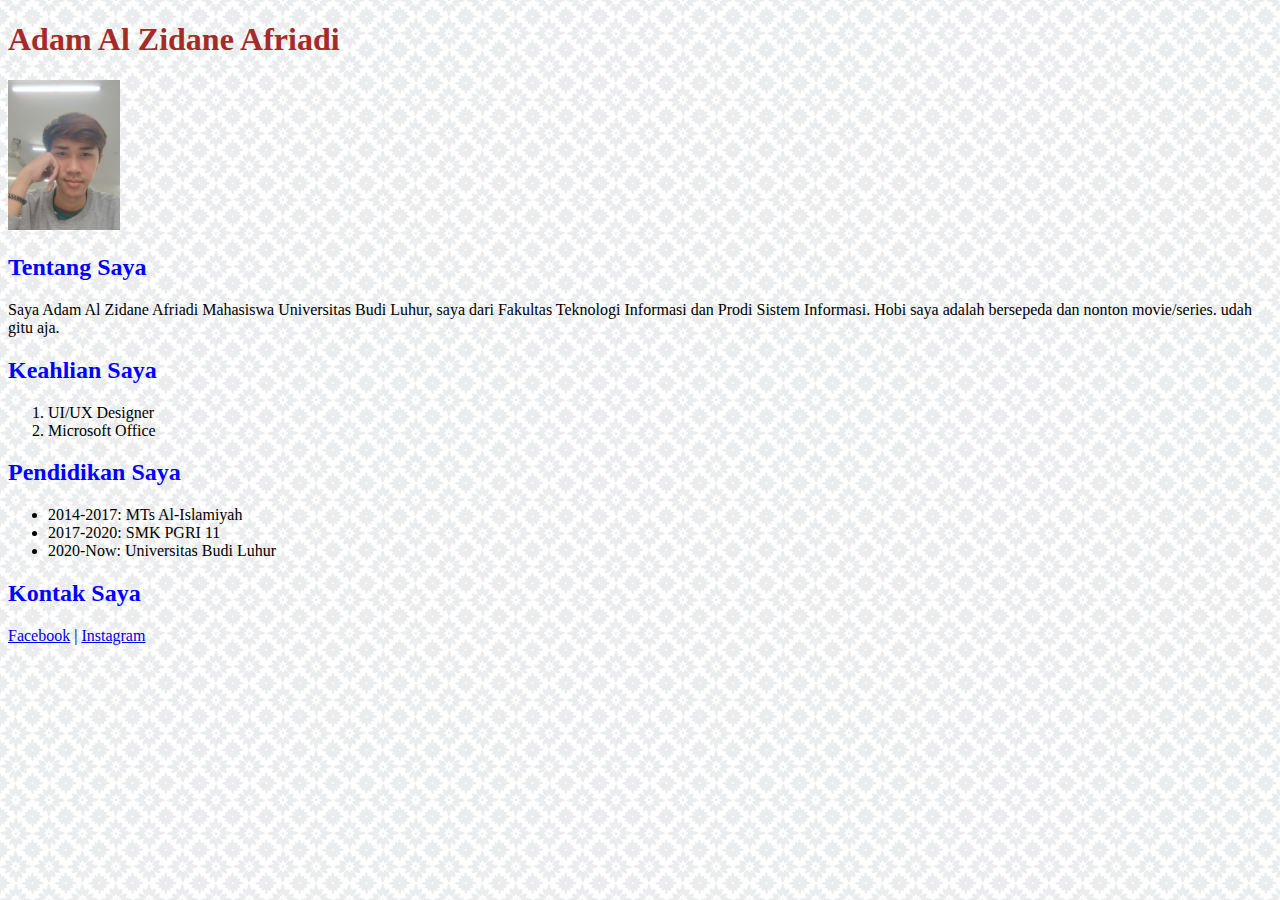
<file: bio.html>
<!DOCTYPE html>
<html lang="en">
<head>
    <meta charset="UTF-8">
    <meta http-equiv="X-UA-Compatible" content="IE=edge">
    <meta name="viewport" content="width=device-width, initial-scale=1.0">
    <title>My Bio</title>
    <link rel="stylesheet" href="style.css">
</head>
<body>
    <h1>Adam Al Zidane Afriadi</h1>
    <img src="mee.jpg" height="150"/>
    <h2>Tentang Saya</h2>
    <p>Saya Adam Al Zidane Afriadi Mahasiswa Universitas Budi Luhur, saya dari Fakultas Teknologi Informasi dan Prodi Sistem Informasi.
        Hobi saya adalah bersepeda dan nonton movie/series. udah gitu aja.</p>
    <h2>Keahlian Saya</h2>
    <ol>
        <li>UI/UX Designer</li>
        <li>Microsoft Office</li>
    </ol>
    <h2>Pendidikan Saya</h2>
    <ul>
        <li>2014-2017: MTs Al-Islamiyah</li>
        <li>2017-2020: SMK PGRI 11</li>
        <li>2020-Now: Universitas Budi Luhur</li>
    </ul>
    <h2>Kontak Saya</h2>
    <a href="https://www.facebook.com/adam.alzidane?mibextid=ZbWKwL">Facebook</a> |
    <a href="https://www.instagram.com/alzdneadam">Instagram</a>
</body>
</html>
</file>
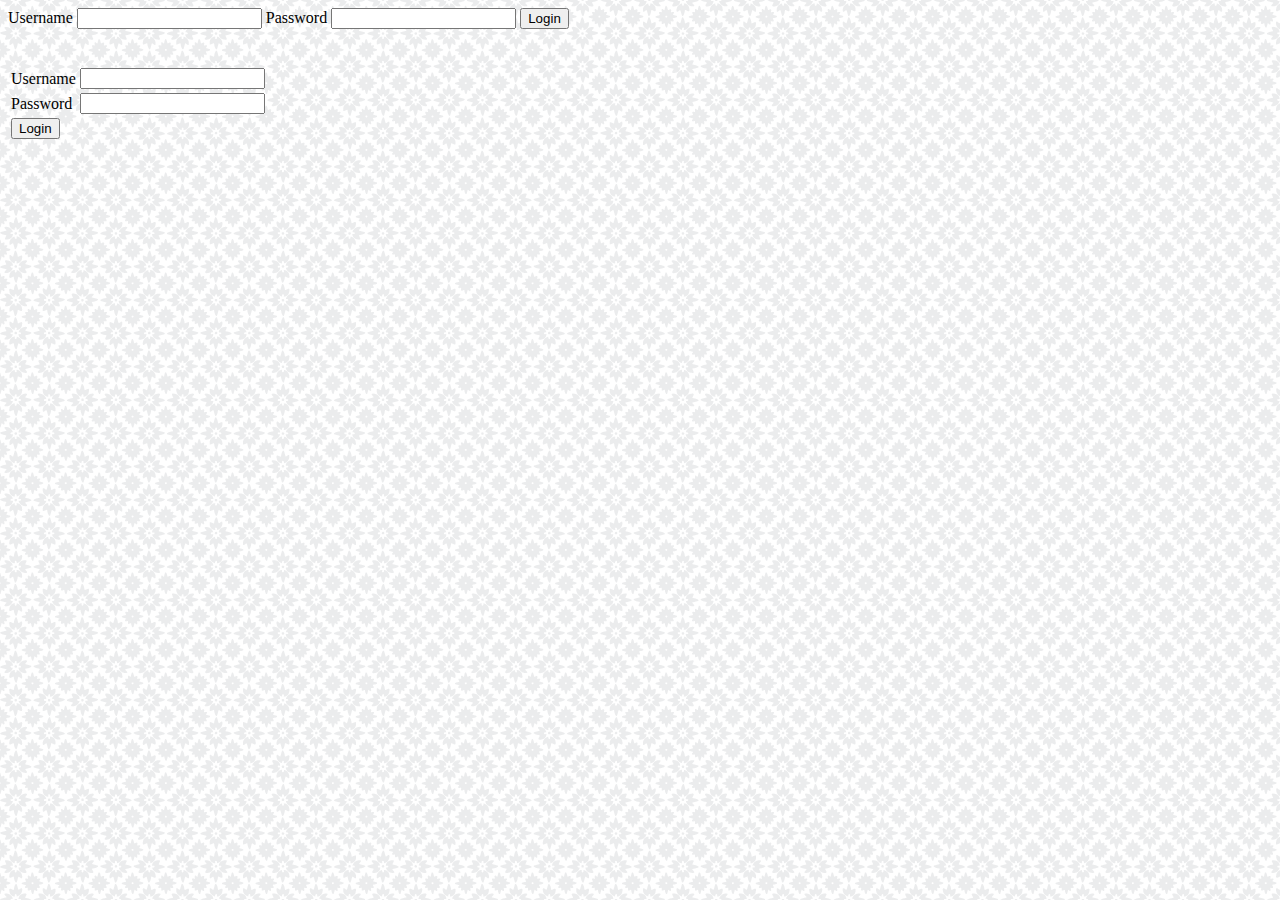
<file: form.html>
<!DOCTYPE html>
<html lang="en">
<head>
    <meta charset="UTF-8">
    <meta http-equiv="X-UA-Compatible" content="IE=edge">
    <meta name="viewport" content="width=device-width, initial-scale=1.0">
    <title>Document</title>
    <link rel="stylesheet" href="./style.css"/>
</head>
<body>
    <form>
        <label class="brown-sugar">Username</label>
        <input type="text">
        <label>Password</label>
        <input type="password">
        <input type="submit" value="Login">
    </form>
    <br>
    <br>
    <table id="table-yuk">
        <tr>
            <td><label>Username</label></td>
            <td><input type="text"></td>
        </tr>
        <tr>
            <td><label>Password</label></td>
            <td><input type="password"></td>
        </tr>
        <tr>
            <td colspan="2"><input type="submit" value="Login"></td>
        </tr>
    </table>
</body>
</html>
</file>
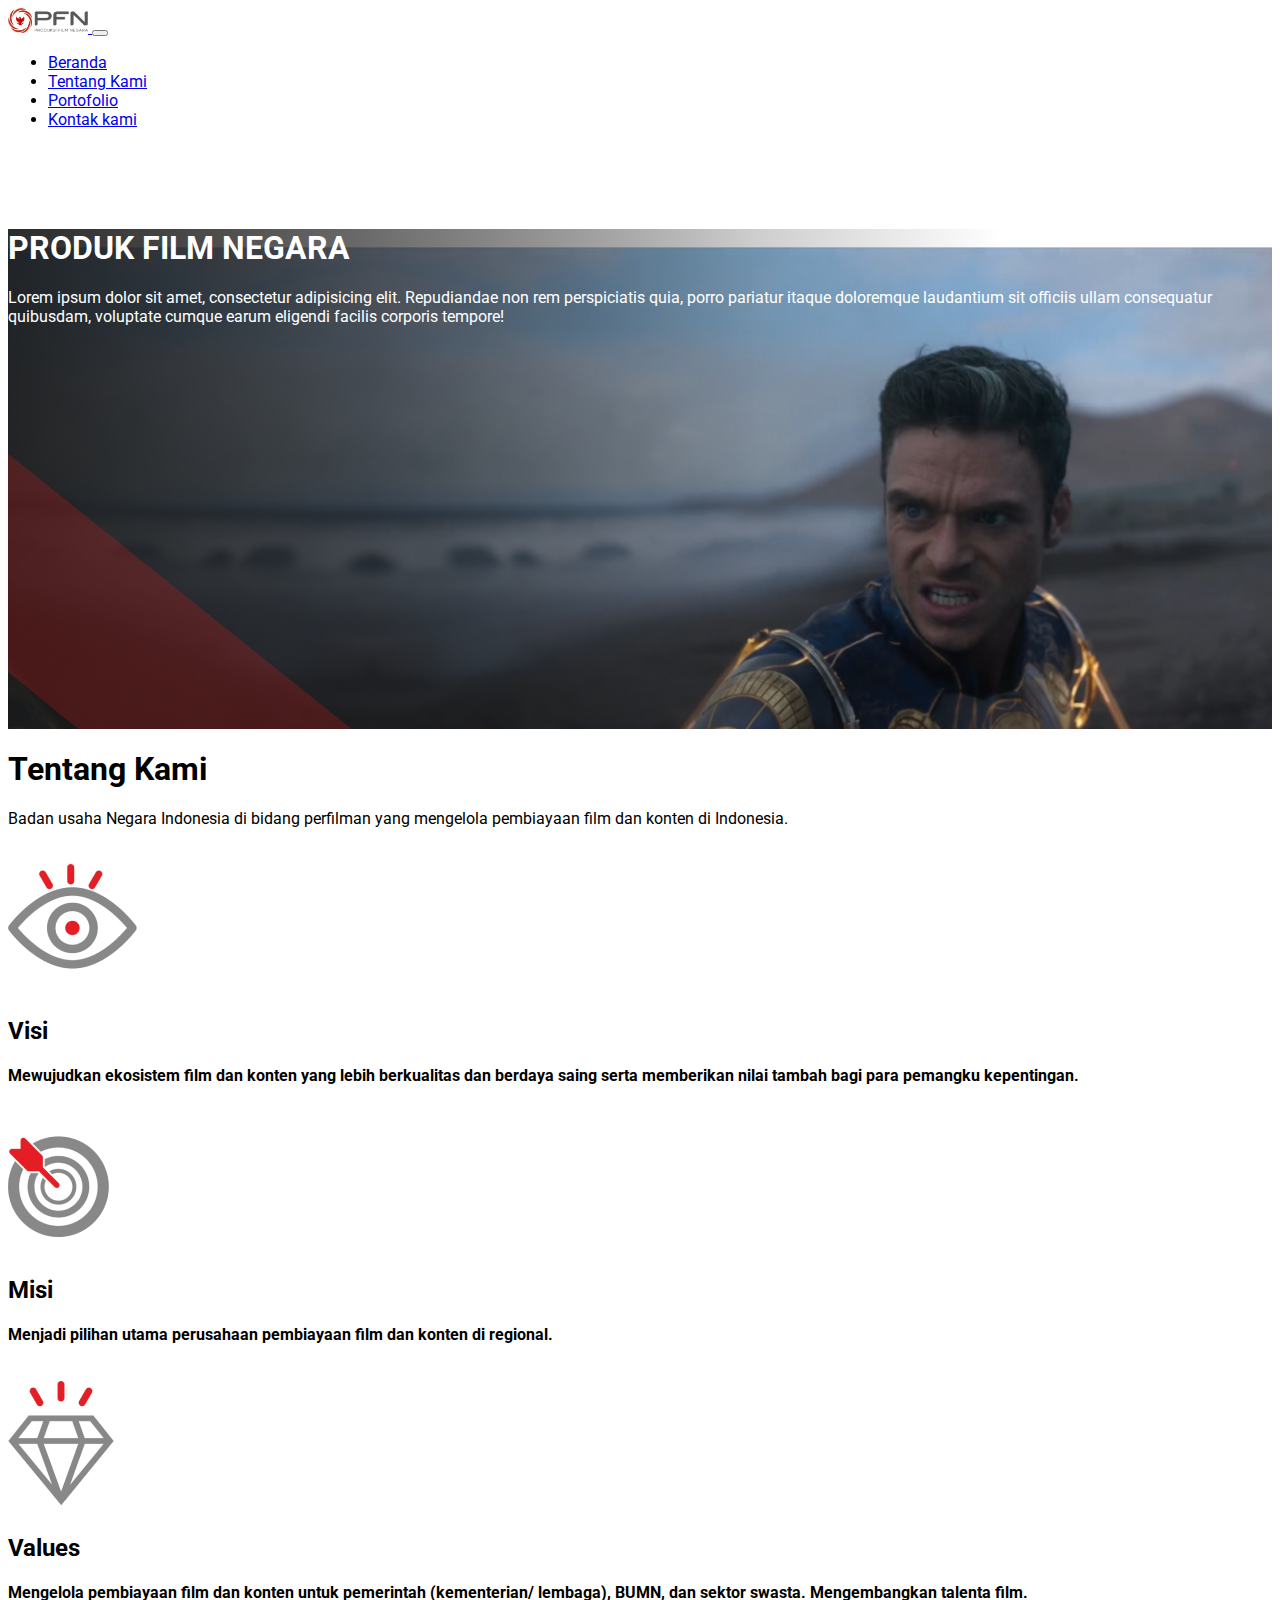
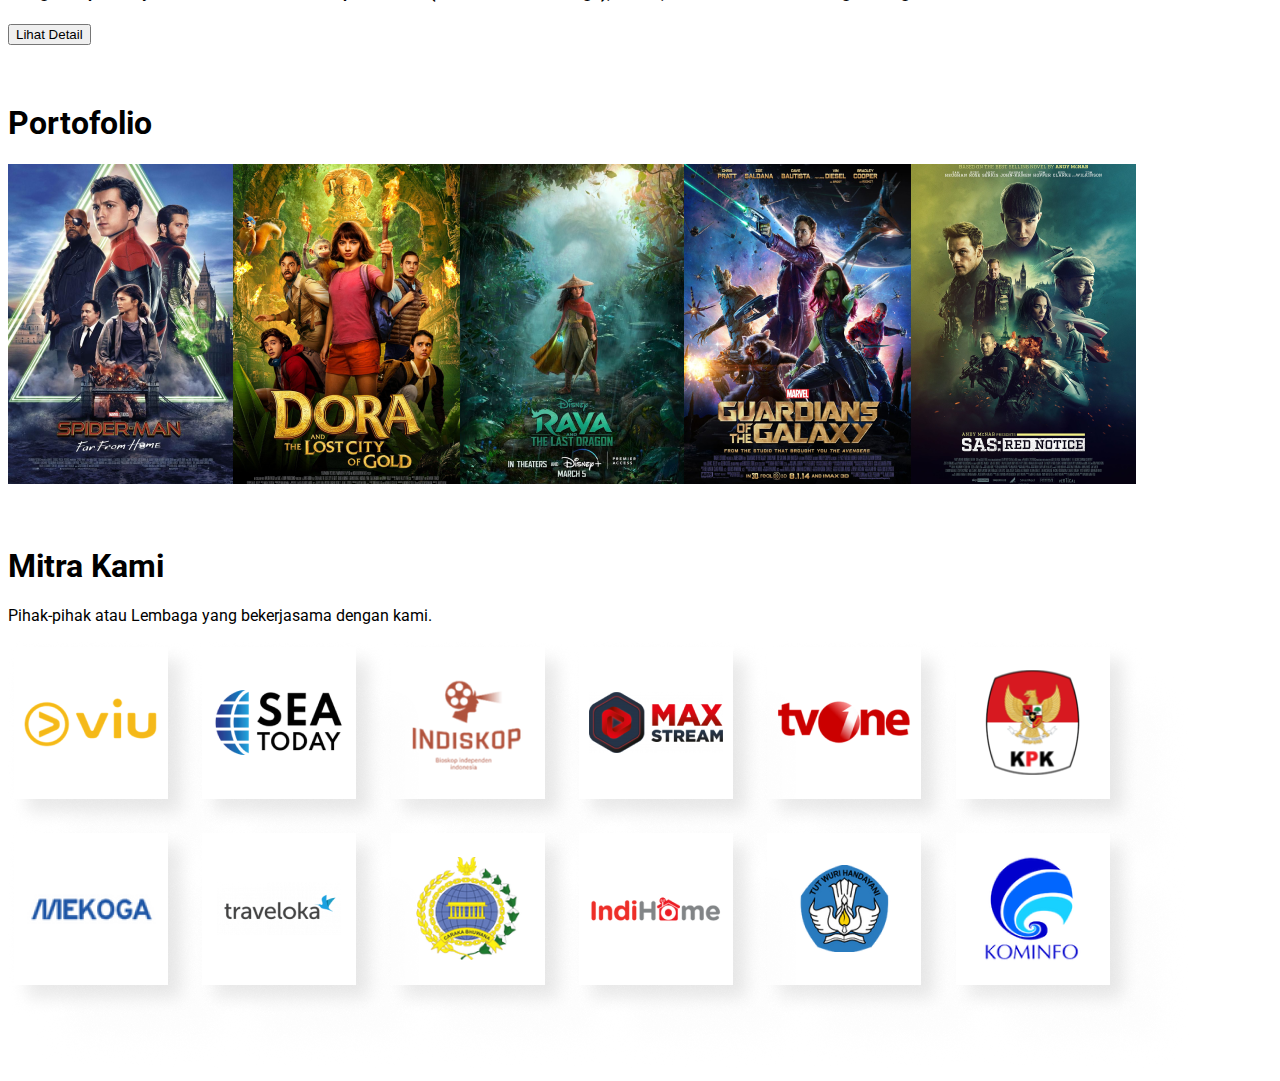
<file: Project SEAL/Progress1.html>
<!doctype html>
<html lang="en">
  <head>
    <meta charset="utf-8">
    <meta name="viewport" content="width=device-width, initial-scale=1">
    <title>Bootstrap demo</title>
    <link href="https://cdn.jsdelivr.net/npm/bootstrap@5.3.0/dist/css/bootstrap.min.css" rel="stylesheet" integrity="sha384-9ndCyUaIbzAi2FUVXJi0CjmCapSmO7SnpJef0486qhLnuZ2cdeRhO02iuK6FUUVM" crossorigin="anonymous">
    <link rel="stylesheet" href="sstyle.css">
    <link rel="icon" href="logo.jpg"
  </head>
  <body>
    <div class="container">
    <nav class="navbar navbar-expand-lg bg-body">
        <div class="container-fluid">
          <a class="navbar-brand" href="#">
            <img src="Assets/logo.jpg" alt=""  width="80">
          </a>
          <button class="navbar-toggler" type="button" data-bs-toggle="collapse" data-bs-target="#navbarNav" aria-controls="navbarNav" aria-expanded="false" aria-label="Toggle navigation">
            <span class="navbar-toggler-icon"></span>
          </button>
          <div class="collapse navbar-collapse" id="navbarNav">
            <ul class="navbar-nav ms-auto mb-2 mb-lg-0">
              <li class="nav-item">
                <a class="nav-link active" aria-current="page" href="beranda">Beranda</a>
              </li>
              <li class="nav-item">
                <a class="nav-link" href="file:///C:/xampp/htdocs/WEBDASAR/Project%20SEAL/ProgressAbout.html">Tentang Kami</a>
              </li>
              <li class="nav-item">
                <a class="nav-link" href="portofolio">Portofolio</a>
              </li>
              <li class="nav-item">
                <a class="nav-link" href="kontak kami">Kontak kami</a>
              </li>
            </ul>
          </div>
        </div>
        </div>
      </nav>
      <section id="hero-section">
      <div class="container">
        <div class="row">
          <div class="col-md-6">
            <h1>PRODUK FILM NEGARA</h1>
            <p>Lorem ipsum dolor sit amet, consectetur adipisicing elit. Repudiandae non rem perspiciatis quia, porro pariatur itaque doloremque laudantium sit officiis ullam consequatur quibusdam, voluptate cumque earum eligendi facilis corporis tempore!</p>
          </div>
        </div>
      </div>
      </section>
      <section id="text-section">
      <h1 class="-6 py-3 fw-bold text-center">Tentang Kami</h1>
      <p class="text-center">Badan usaha Negara Indonesia di bidang perfilman yang mengelola pembiayaan film dan konten di Indonesia.</p>
      </section>
      
      <section id="about">
        <div class="container">
          <div class="row text-center">
            <h2 class="display-6 fw-bold"></h2>
            <div class="row text-center mt-5">
              <div class="col-md-4">
                <img src="Assets/misi.png" class="about" alt="">
                <h2 class="display-6 fw-bold">Visi</h2>
                <h4 class="mt-4">Mewujudkan ekosistem film dan konten yang lebih berkualitas dan berdaya saing serta memberikan nilai tambah bagi para pemangku kepentingan.</h4>
              </div>
              <div class="col-md-4">
                <img src="Assets/visi.png" class="about" alt="">
                <h2 class="display-6 fw-bold">Misi</h2>
                <h4 class="mt-4">Menjadi pilihan utama perusahaan pembiayaan film dan konten di regional.</h4>
              </div>
              <div class="col-md-4">
                <img src="Assets/value.png" class="about" alt="">
                <h2 class="display-6 fw-bold">Values</h2>
                <h4 class="mt-4">Mengelola pembiayaan film dan konten untuk pemerintah (kementerian/ lembaga), BUMN, dan sektor swasta.
                  Mengembangkan talenta film.</h4>
              </div>
            </div>
          </div>
        </div>
      </section>

      <div class="text-center">
      <button type="button" class="btn btn-danger btn-sm-5">Lihat Detail</button>
      </div>
      
      <br>
      <br>
      <h1 class="-6 py-3 fw-bold text-center">Portofolio</h1>

      <div class="text-center">
      <img src="Assets/porto.png" alt="">
    </div>

    <br>
    <br>
    <section id="text-section">
    <h1 class="-6 py-3 fw-bold text-center">Mitra Kami</h1>
      <p class="text-center">Pihak-pihak atau Lembaga yang bekerjasama dengan kami.</p>
    </section>

    <div class="text-center">
      <img src="Assets/mitra.png" alt="">
    </div>
      <script src="https://cdn.jsdelivr.net/npm/bootstrap@5.3.0/dist/js/bootstrap.bundle.min.js" integrity="sha384-geWF76RCwLtnZ8qwWowPQNguL3RmwHVBC9FhGdlKrxdiJJigb/j/68SIy3Te4Bkz" crossorigin="anonymous"></script>
    <script src="https://cdn.jsdelivr.net/npm/@popperjs/core@2.11.8/dist/umd/popper.min.js" integrity="sha384-I7E8VVD/ismYTF4hNIPjVp/Zjvgyol6VFvRkX/vR+Vc4jQkC+hVqc2pM8ODewa9r" crossorigin="anonymous"></script>
    <script src="https://cdn.jsdelivr.net/npm/bootstrap@5.3.0/dist/js/bootstrap.min.js" integrity="sha384-fbbOQedDUMZZ5KreZpsbe1LCZPVmfTnH7ois6mU1QK+m14rQ1l2bGBq41eYeM/fS" crossorigin="anonymous"></script>
 </body>
</html>
</file>
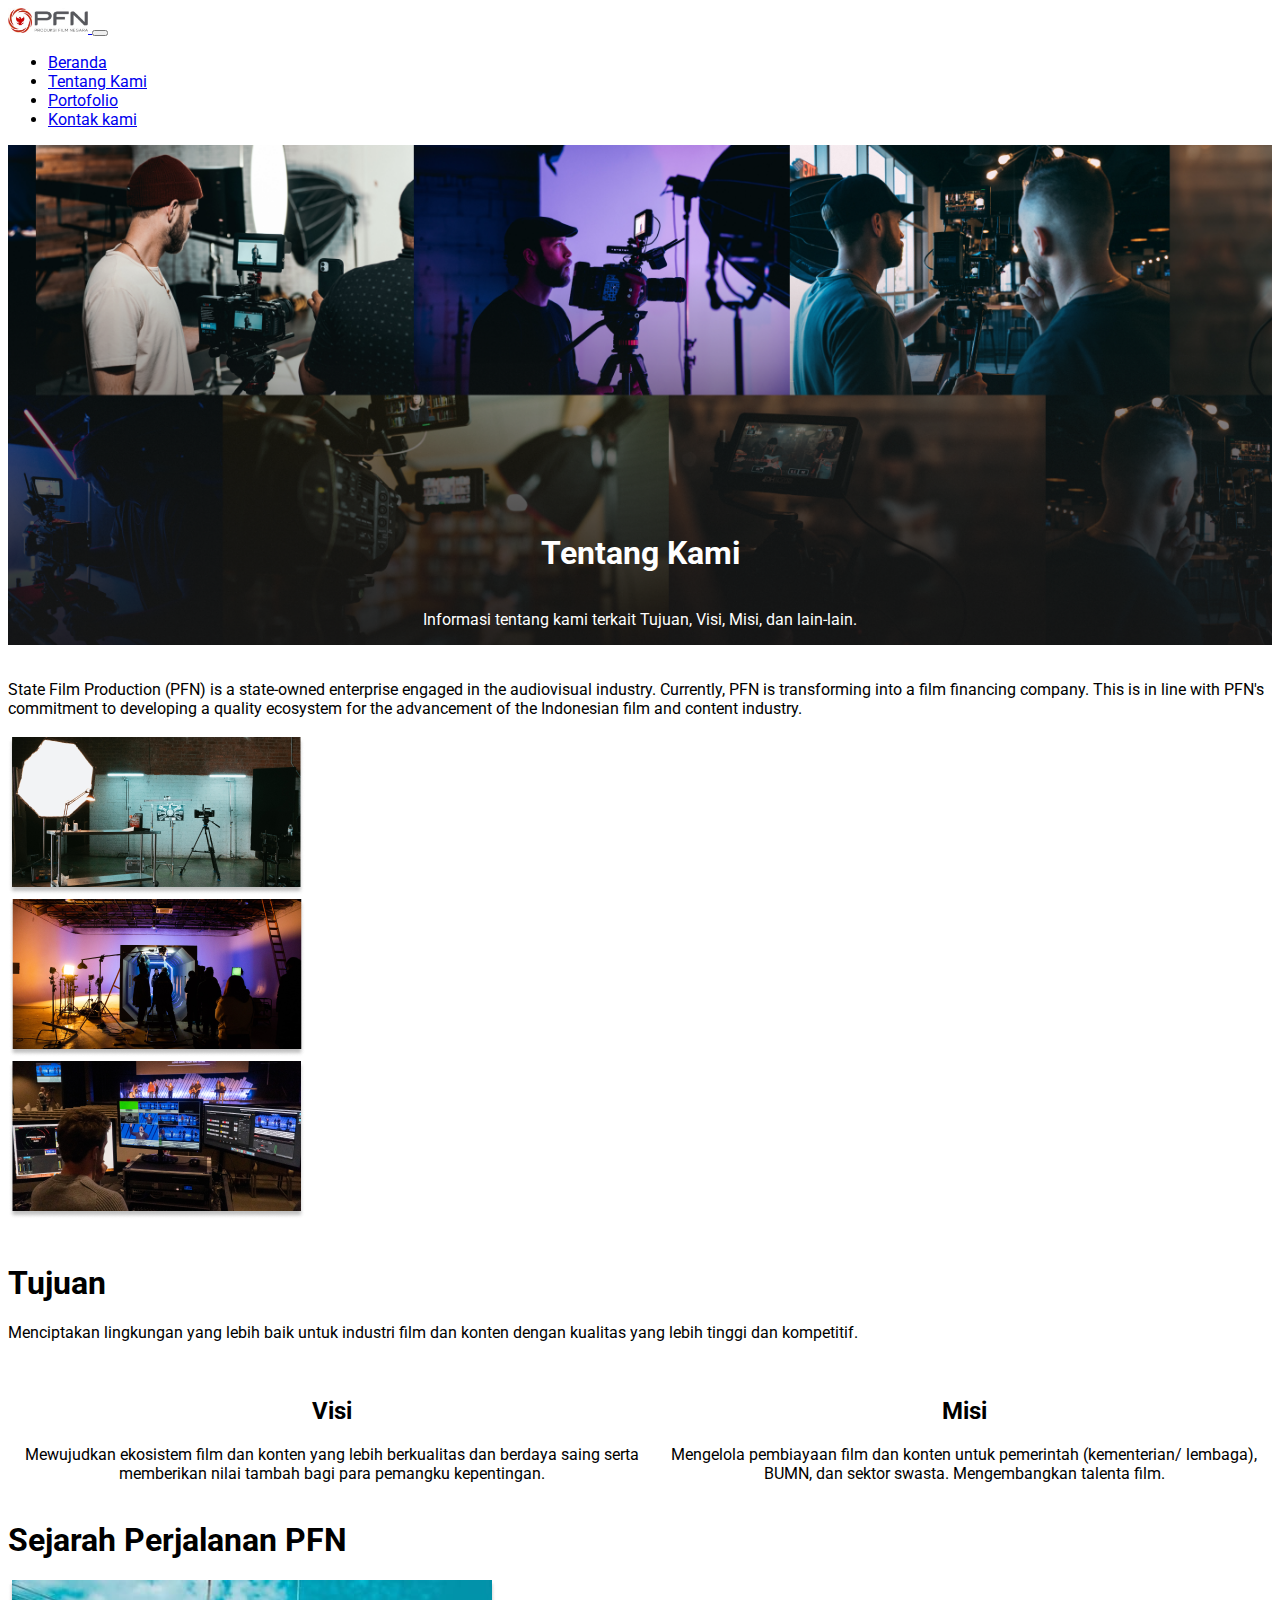
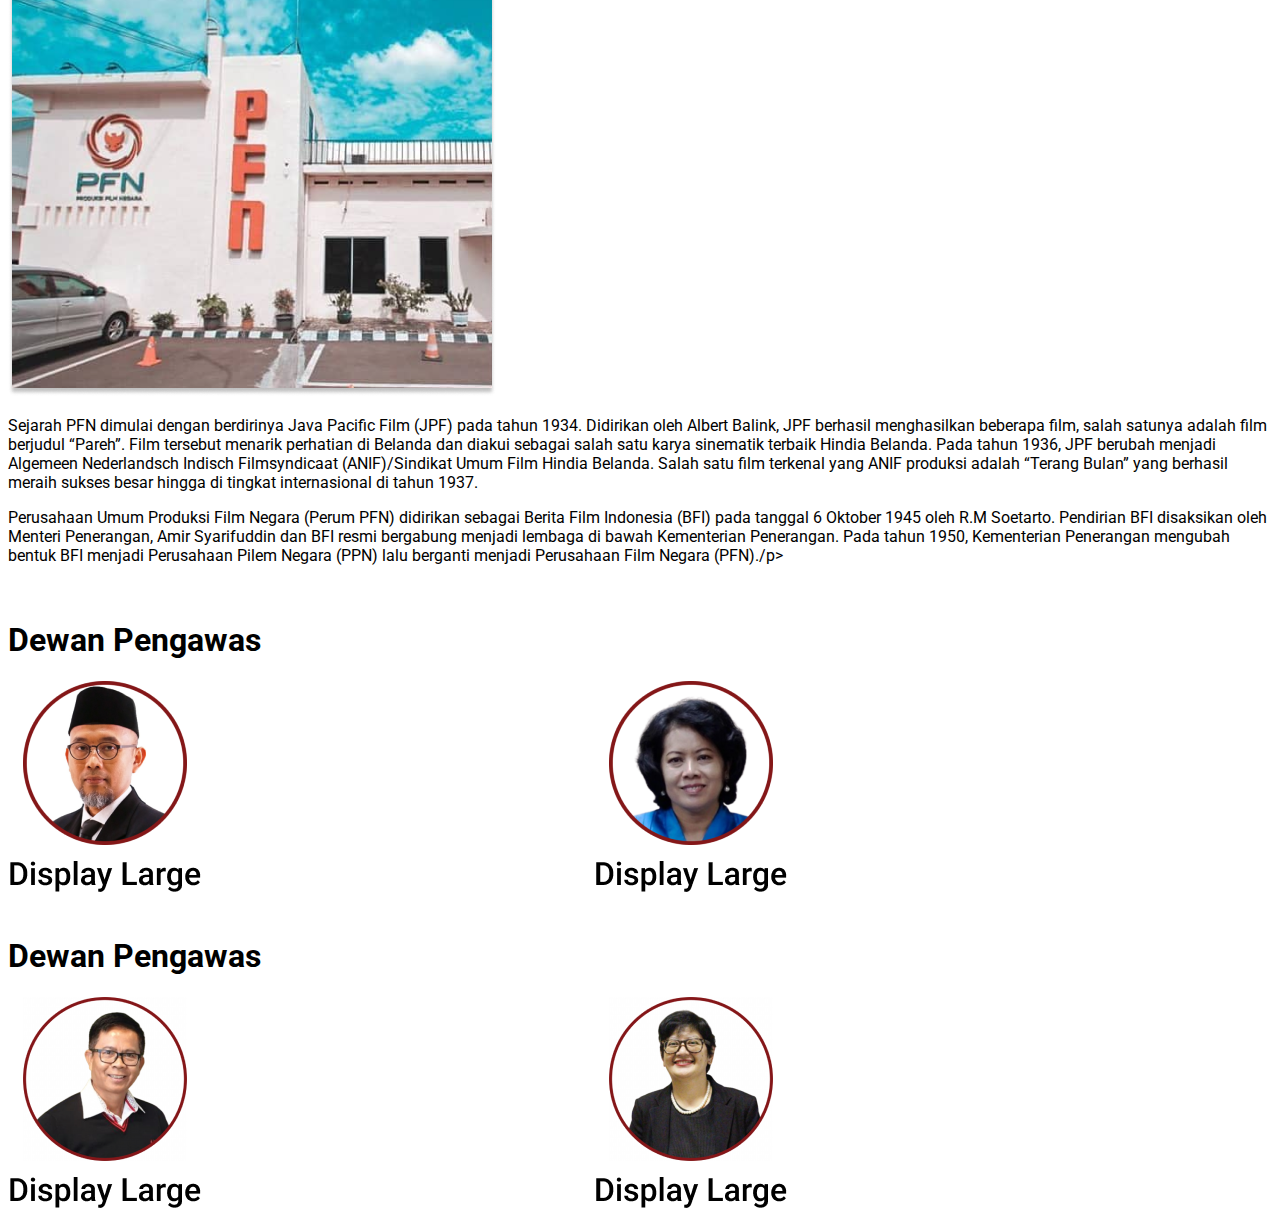
<file: Project SEAL/ProgressAbout.html>
<!doctype html>
<html lang="en">
  <head>
    <meta charset="utf-8">
    <meta name="viewport" content="width=device-width, initial-scale=1">
    <title>Bootstrap demo</title>
    <link href="https://cdn.jsdelivr.net/npm/bootstrap@5.3.0/dist/css/bootstrap.min.css" rel="stylesheet" integrity="sha384-9ndCyUaIbzAi2FUVXJi0CjmCapSmO7SnpJef0486qhLnuZ2cdeRhO02iuK6FUUVM" crossorigin="anonymous">
    <link rel="stylesheet" href="sstyle.css">
</head>
  <body>
    <div class="container">
        <nav class="navbar navbar-expand-lg bg-body">
            <div class="container-fluid">
              <a class="navbar-brand" href="#">
                <img src="Assets/logo.jpg" alt=""  width="80">
              </a>
              <button class="navbar-toggler" type="button" data-bs-toggle="collapse" data-bs-target="#navbarNav" aria-controls="navbarNav" aria-expanded="false" aria-label="Toggle navigation">
                <span class="navbar-toggler-icon"></span>
              </button>
              <div class="collapse navbar-collapse" id="navbarNav">
                <ul class="navbar-nav ms-auto mb-2 mb-lg-0">
                  <li class="nav-item">
                    <a class="nav-link"  href="file:///C:/xampp/htdocs/WEBDASAR/Project%20SEAL/Progress1.html">Beranda</a>
                  </li>
                  <li class="nav-item">
                    <a class="nav-link active" aria-current="page" href="tentang kami">Tentang Kami</a>
                  </li>
                  <li class="nav-item">
                    <a class="nav-link"  href="portofolio">Portofolio</a>
                  </li>
                  <li class="nav-item">
                    <a class="nav-link" href="kontak kami">Kontak kami</a>
                  </li>
                </ul>
              </div>
            </div>
            </div>
          </nav>
          <section id="hiro-section">
                <h1>Tentang Kami</h1>
                <p>Informasi tentang kami terkait Tujuan, Visi, Misi, dan lain-lain.</p>
            </section>
            
            <br>
            <section id="text-section">
              
              <p class="-6 py-3 text-center">State Film Production (PFN) is a state-owned enterprise engaged in the audiovisual industry. Currently, PFN is transforming into a film financing company. This is in line with PFN's commitment to developing a quality ecosystem for the advancement of the Indonesian film and content industry.</p>

            </section>

            <section id="about">
              <div class="container">
                <div class="row text-center">
                  <h2 class="display-6 fw-bold"></h2>
                  <div class="row text-center mt-5">
                    <div class="col-md-4">
                      <img src="Assets/about1.png" class="about" alt="">
                    </div>
                    <div class="col-md-4">
                      <img src="Assets/about2.png" class="about" alt="">
                    </div>
                    <div class="col-md-4">
                      <img src="Assets/about3.png" class="about" alt="">
                    </div>
                  </div>
                </div>
              </div>
            </section>

            <br>
            <section id="text-section">
              <h1 class="-6 py-3 fw-bold text-center">Tujuan</h1>
              <p class="text-center">Menciptakan lingkungan yang lebih baik untuk industri film dan konten dengan kualitas yang lebih tinggi dan kompetitif.</p>
            </section>
            
            <br>
            <section id="content-text">
              <div class="container">
                  <h2 class="display-6 fw-bold text-center">Visi</h2>
                    <p>Mewujudkan ekosistem film dan konten yang lebih berkualitas dan berdaya saing serta memberikan nilai tambah bagi para pemangku kepentingan.</p>
                    </div>
                    <div>
                    <h2 class="display-6 fw-bold text-center">Misi</h2>
                      <p>Mengelola pembiayaan film dan konten untuk pemerintah (kementerian/ lembaga), BUMN, dan sektor swasta.
                        Mengembangkan talenta film.</p>
                    </div>
            </section>

            
            
            <div id="about-text" class="px-4 py-5 my-6 text-center">
              <h1 class="fw-bold text-center">Sejarah Perjalanan PFN</h1>
            </div>
            <section id="about-text">
            <div class="container">
                <div class="row py-3">
                  <div class="col">
                    <img src="Assets/perjalanan.png">
                  </div>
                  <div class="col">
                    <p>Sejarah PFN dimulai dengan berdirinya Java Pacific Film (JPF) pada tahun 1934. Didirikan oleh Albert Balink, JPF berhasil menghasilkan beberapa film, salah satunya adalah film berjudul “Pareh”. Film tersebut menarik perhatian di Belanda dan diakui sebagai salah satu karya sinematik terbaik Hindia Belanda. Pada tahun 1936, JPF berubah menjadi Algemeen Nederlandsch Indisch Filmsyndicaat (ANIF)/Sindikat Umum Film Hindia Belanda. Salah satu film terkenal yang ANIF produksi adalah “Terang Bulan” yang berhasil meraih sukses besar hingga di tingkat internasional di tahun 1937. </p>
                  </div>
                </div>
              </div>
            </section>
            
            
              <section id="about-text">
                <div class="container">
                  <div class="row">
                    <div class="col">
                      <p>Perusahaan Umum Produksi Film Negara (Perum PFN) didirikan sebagai Berita Film Indonesia (BFI) pada tanggal 6 Oktober 1945 oleh R.M Soetarto. Pendirian BFI disaksikan oleh Menteri Penerangan, Amir Syarifuddin dan BFI resmi bergabung menjadi lembaga di bawah Kementerian Penerangan. Pada tahun 1950, Kementerian Penerangan mengubah bentuk BFI menjadi Perusahaan Pilem Negara (PPN) lalu berganti menjadi Perusahaan Film Negara (PFN)./p>
                    </div>
                  </div>
                </div>
                </section> 

                <br>
                <section id="text-section">
                  <h1 class="-6 py-3 fw-bold text-center">Dewan Pengawas</h1>
                  <div class="shadow p-3 mb-5 bg-body-tertiary rounded">
                    <div class="text-center">
                  <img src="Assets/dis1.png" alt="">
                    </div>
                  </div>
                 </section>

              <br>
                <section id="text-section">
                  <h1 class="-6 py-3 fw-bold text-center">Dewan Pengawas</h1>
                  <div class="shadow p-3 mb-5 bg-body-tertiary rounded">
                    <div class="text-center">
                  <img src="Assets/dis2.png" alt="">
                  </div>
                </div>
                 </section>
        
  

    <script src="https://cdn.jsdelivr.net/npm/bootstrap@5.3.0/dist/js/bootstrap.bundle.min.js" integrity="sha384-geWF76RCwLtnZ8qwWowPQNguL3RmwHVBC9FhGdlKrxdiJJigb/j/68SIy3Te4Bkz" crossorigin="anonymous"></script>
    <script src="https://cdn.jsdelivr.net/npm/@popperjs/core@2.11.8/dist/umd/popper.min.js" integrity="sha384-I7E8VVD/ismYTF4hNIPjVp/Zjvgyol6VFvRkX/vR+Vc4jQkC+hVqc2pM8ODewa9r" crossorigin="anonymous"></script>
    <script src="https://cdn.jsdelivr.net/npm/bootstrap@5.3.0/dist/js/bootstrap.min.js" integrity="sha384-fbbOQedDUMZZ5KreZpsbe1LCZPVmfTnH7ois6mU1QK+m14rQ1l2bGBq41eYeM/fS" crossorigin="anonymous"></script>
  </body>
</html>
</file>
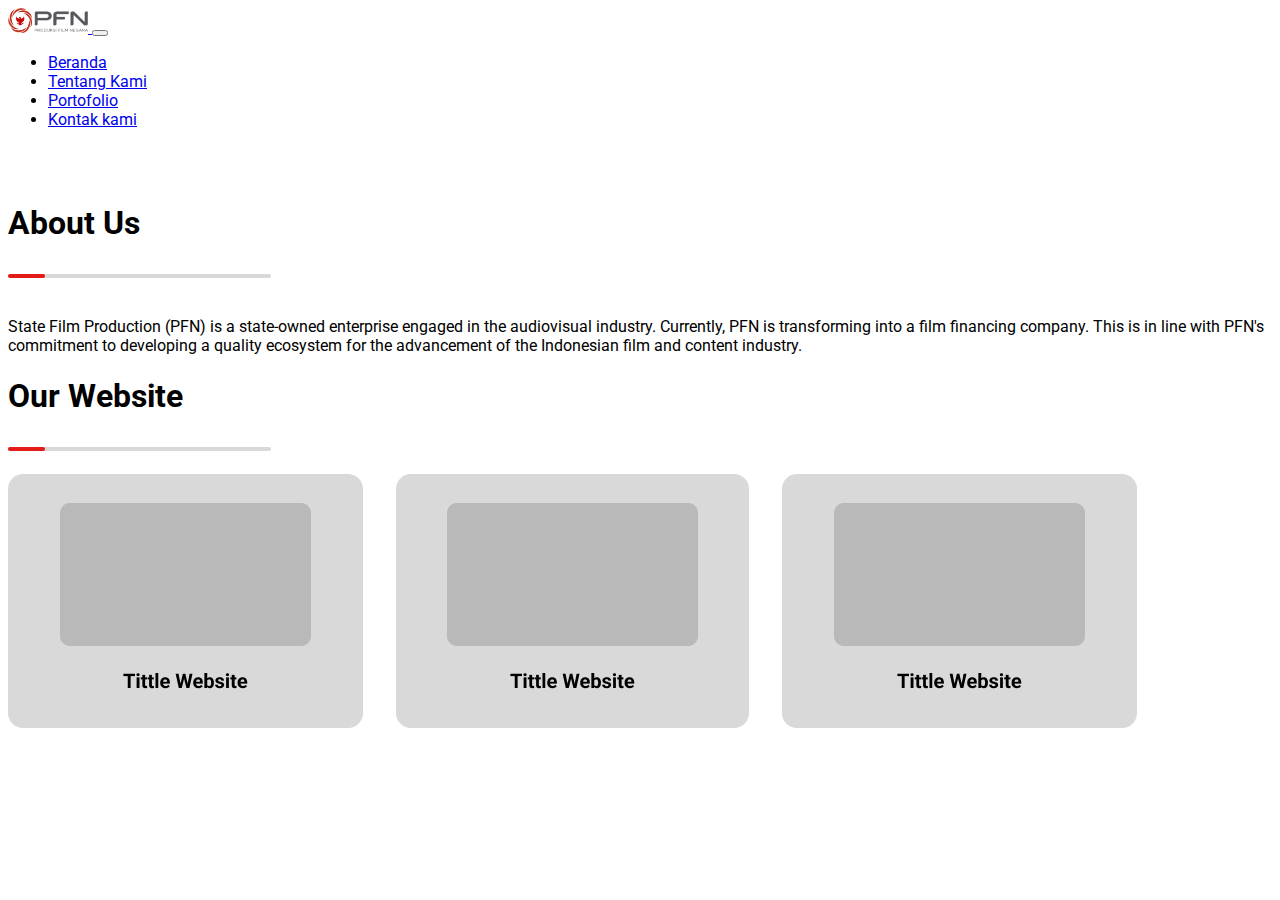
<file: Project SEAL/TentangKami.html>
<!doctype html>
<html lang="en">
  <head>
    <meta charset="utf-8">
    <meta name="viewport" content="width=device-width, initial-scale=1">
    <title>Bootstrap demo</title>
    <link href="https://cdn.jsdelivr.net/npm/bootstrap@5.3.0/dist/css/bootstrap.min.css" rel="stylesheet" integrity="sha384-9ndCyUaIbzAi2FUVXJi0CjmCapSmO7SnpJef0486qhLnuZ2cdeRhO02iuK6FUUVM" crossorigin="anonymous">
    <link rel="stylesheet" href="sstyle.css">
 </head>
  <body>
    <div class="container">
        <nav class="navbar navbar-expand-lg bg-body">
            <div class="container-fluid">
              <a class="navbar-brand" href="#">
                <img src="Assets/logo.jpg" alt=""  width="80">
              </a>
              <button class="navbar-toggler" type="button" data-bs-toggle="collapse" data-bs-target="#navbarNav" aria-controls="navbarNav" aria-expanded="false" aria-label="Toggle navigation">
                <span class="navbar-toggler-icon"></span>
              </button>
              <div class="collapse navbar-collapse" id="navbarNav">
                <ul class="navbar-nav ms-auto mb-2 mb-lg-0">
                  <li class="nav-item">
                    <a class="nav-link "  href="beranda">Beranda</a>
                  </li>
                  <li class="nav-item">
                    <a class="nav-link active" aria-current="page" href="tentang kami">Tentang Kami</a>
                  </li>
                  <li class="nav-item">
                    <a class="nav-link" href="portofolio">Portofolio</a>
                  </li>
                  <li class="nav-item">
                    <a class="nav-link" href="kontak kami">Kontak kami</a>
                  </li>
                </ul>
              </div>
            </div>
            </div>
          </nav>
          
       <br>
       <br> 
      <section id="text-section"> 
        <h1 class="-6 py-3 fw-bold text-center">About Us</h1>
      </section>

      <section id="line-section">
        <div class="text-center">
        <img src="Assets/lines.png" alt="">
    </div>
      </section>

      <br>
      <section id="about-text">
        <div class="container">
            <div class="text-center">
          <div class="row">
            <div class="col">
              <p>State Film Production (PFN) is a state-owned enterprise engaged in the audiovisual industry. Currently, PFN is transforming into a film financing company. This is in line with PFN's commitment to developing a quality ecosystem for the advancement of the Indonesian film and content industry.</p>
            </div>
          </div>
        </div>
    </div>
        </section> 

        <section id="text-section"> 
            <h1 class="-6 py-3 fw-bold text-center">Our Website</h1>
          </section>
    
          <section id="line-section">
            <div class="text-center">
            <img src="Assets/lines.png" alt="">
        </div>
          </section>

          <br>
          <section id="line-section">
            <div class="text-center">
            <img src="Assets/web.png" alt="">
        </div>
          </section>

          
    <script src="https://cdn.jsdelivr.net/npm/bootstrap@5.3.0/dist/js/bootstrap.bundle.min.js" integrity="sha384-geWF76RCwLtnZ8qwWowPQNguL3RmwHVBC9FhGdlKrxdiJJigb/j/68SIy3Te4Bkz" crossorigin="anonymous"></script>
  </body>
</html>
</file>
<file: style.css>
body {
    background-color: blueviolet;
    background-image: url("moroccan-flower.png") ;
}

h1 {
    color: brown;
}

h2 {
    color: blue;
}

nav {
    text-align: center;
}
</file>
<file: Project SEAL/sstyle.css>
@import url('https://fonts.googleapis.com/css2?family=Roboto:wght@300&display=swap');


body {
    font-family: 'Roboto', sans-serif;
}



#hero-section {
    background: url(Assets/heroberan.png);
    background-size: cover;
    height: 500px;
    position: relative;
    padding: 0%;
}

#hero-section h1 {
    margin-top: 100px;
}

#hero-section h1, p {
    color: white;
}

#text-section p {
    color: black;
}

#hiro-section {
    background: url(Assets/Grupimg.png);
    background-size: cover;
    height: 500px;
    position: relative;
    padding: 0%;
}

#hiro-section {
    color: white;
    display: flex;
    flex-direction: column;
    align-items: center;
    justify-content: end;
    text-align: center;
    
    
}

#about-text  p {
    color: black;
}



#content { 
    display: flex;
    justify-content: flex-start;
}

#content-text p {
    color: black;
    
}

#content-text {
    display: flex;
    height: auto;
    align-items: center;
    justify-content: center;
    text-align: center;
}
</file>
